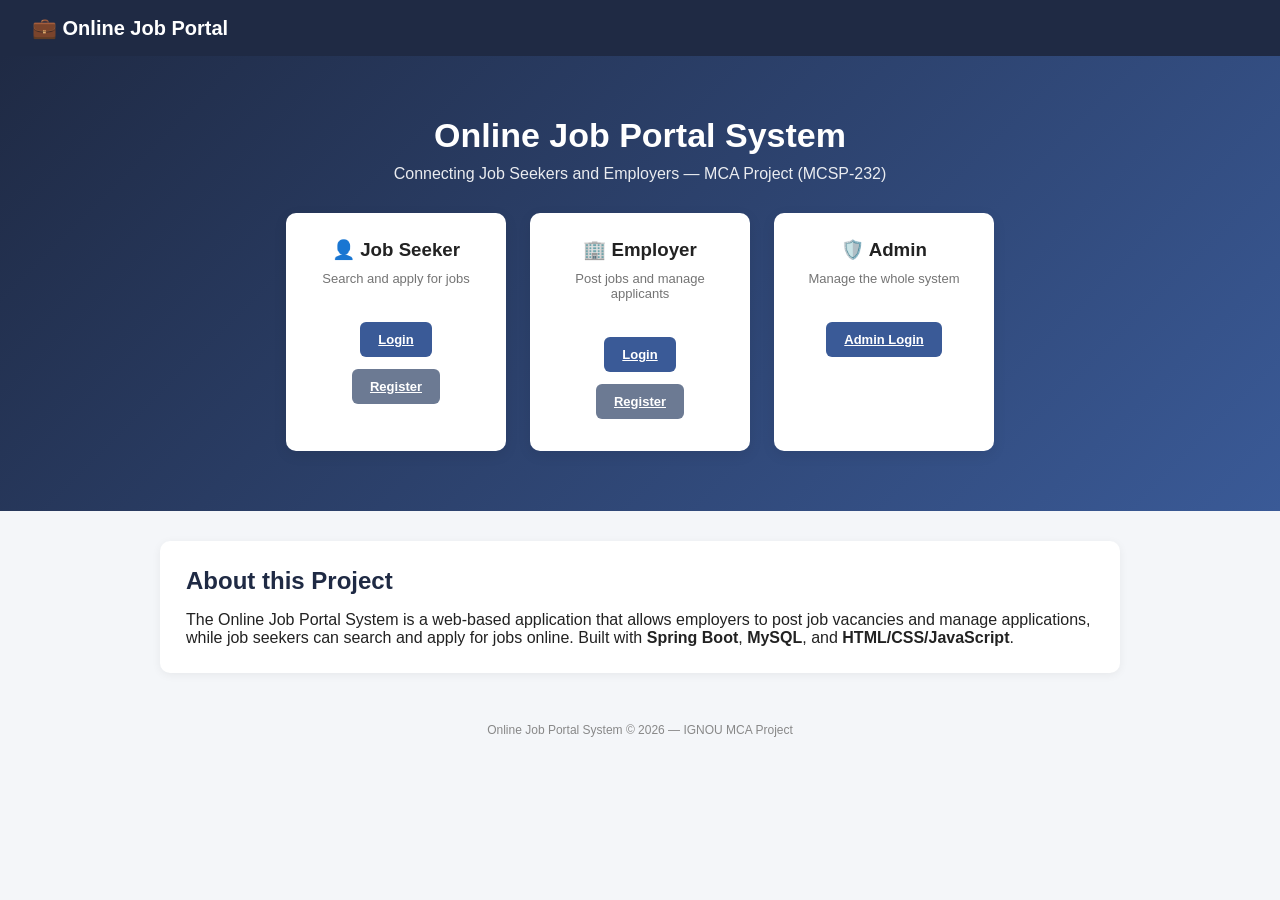
<file: src/main/resources/static/index.html>
<!DOCTYPE html>
<html lang="en">
<head>
<meta charset="UTF-8">
<meta name="viewport" content="width=device-width, initial-scale=1">
<title>Online Job Portal System</title>
<link rel="stylesheet" href="css/style.css">
</head>
<body>

<nav>
    <div class="brand">💼 Online Job Portal</div>
    <div></div>
</nav>

<div class="hero">
    <h1>Online Job Portal System</h1>
    <p>Connecting Job Seekers and Employers &mdash; MCA Project (MCSP-232)</p>

    <div class="role-cards">
        <div class="role-card">
            <h3>👤 Job Seeker</h3>
            <p style="font-size:13px;color:#666">Search and apply for jobs</p>
            <div>
                <a class="btn" href="pages/user-login.html">Login</a>
                <a class="btn secondary" href="pages/user-register.html">Register</a>
            </div>
        </div>

        <div class="role-card">
            <h3>🏢 Employer</h3>
            <p style="font-size:13px;color:#666">Post jobs and manage applicants</p>
            <div>
                <a class="btn" href="pages/employer-login.html">Login</a>
                <a class="btn secondary" href="pages/employer-register.html">Register</a>
            </div>
        </div>

        <div class="role-card">
            <h3>🛡️ Admin</h3>
            <p style="font-size:13px;color:#666">Manage the whole system</p>
            <div>
                <a class="btn" href="pages/admin-login.html">Admin Login</a>
            </div>
        </div>
    </div>
</div>

<div class="container">
    <div class="card">
        <h2>About this Project</h2>
        <p>The Online Job Portal System is a web-based application that allows employers to post job
        vacancies and manage applications, while job seekers can search and apply for jobs online.
        Built with <b>Spring Boot</b>, <b>MySQL</b>, and <b>HTML/CSS/JavaScript</b>.</p>
    </div>
</div>

<footer>Online Job Portal System &copy; 2026 — IGNOU MCA Project</footer>
</body>
</html>
</file>
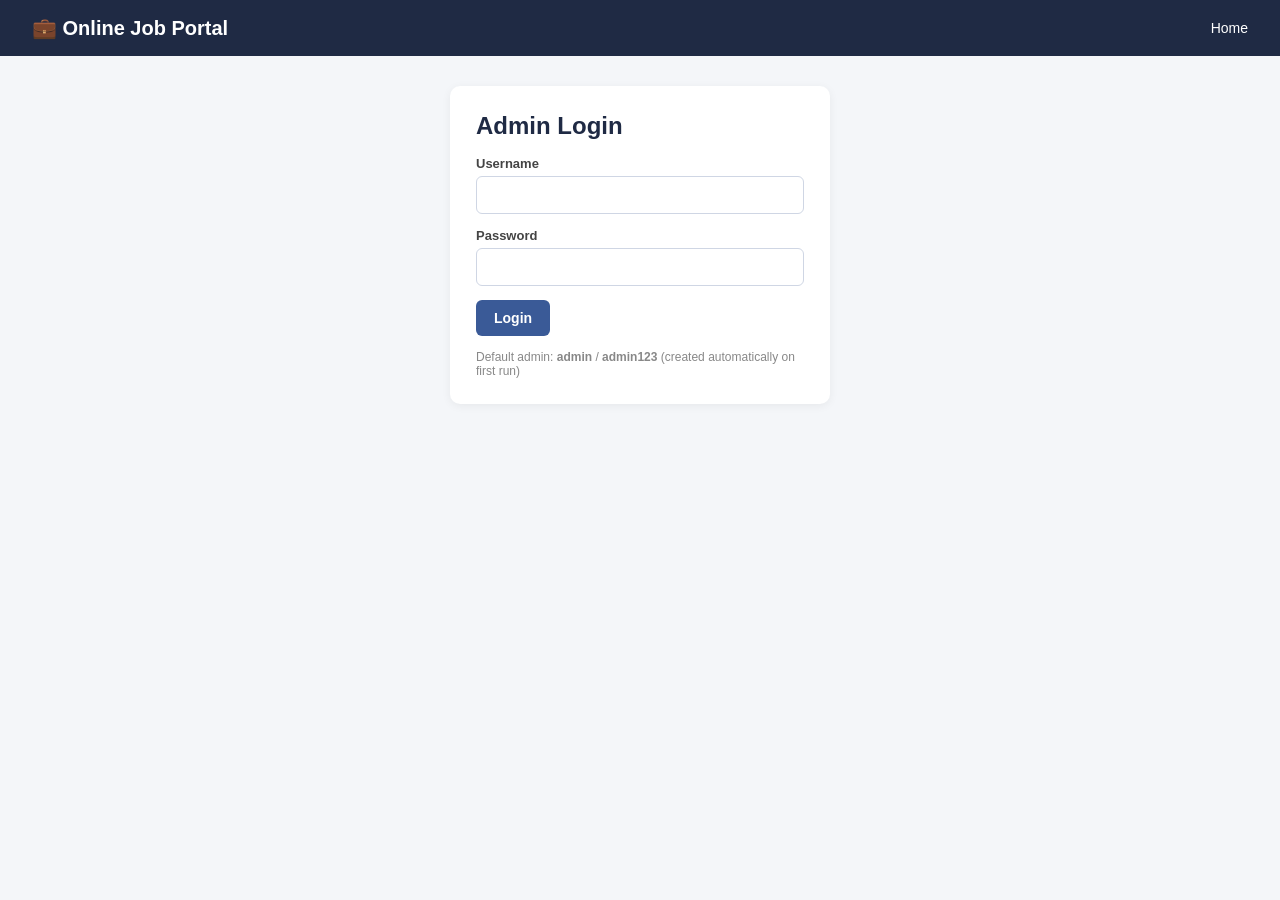
<file: src/main/resources/static/pages/admin-dashboard.html>
<!DOCTYPE html>
<html lang="en">
<head>
<meta charset="UTF-8">
<meta name="viewport" content="width=device-width, initial-scale=1.0">

<title>Admin Dashboard | Online Job Portal</title>

<link rel="stylesheet" href="../css/style.css">

<style>
    * {
        box-sizing: border-box;
    }

    body {
        margin: 0;
        font-family: Arial, Helvetica, sans-serif;
        background: #f4f7fb;
        color: #1f2937;
    }

    /* ================= NAVBAR ================= */

    nav {
        height: 70px;
        background: linear-gradient(135deg, #1e3a8a, #2563eb);
        color: white;
        display: flex;
        align-items: center;
        justify-content: space-between;
        padding: 0 35px;
        box-shadow: 0 3px 12px rgba(0,0,0,0.12);
        position: sticky;
        top: 0;
        z-index: 100;
    }

    .brand {
        font-size: 22px;
        font-weight: 700;
    }

    .admin-right {
        display: flex;
        align-items: center;
        gap: 20px;
    }

    #welcome {
        font-size: 15px;
        font-weight: 500;
    }

    #logoutLink {
        color: white;
        text-decoration: none;
        padding: 9px 16px;
        border: 1px solid rgba(255,255,255,0.5);
        border-radius: 8px;
        transition: 0.3s;
    }

    #logoutLink:hover {
        background: white;
        color: #1e3a8a;
    }

    /* ================= MAIN ================= */

    .dashboard {
        max-width: 1400px;
        margin: 0 auto;
        padding: 30px;
    }

    .dashboard-header {
        margin-bottom: 25px;
    }

    .dashboard-header h1 {
        margin: 0 0 7px;
        font-size: 30px;
        color: #111827;
    }

    .dashboard-header p {
        margin: 0;
        color: #6b7280;
    }

    /* ================= STAT CARDS ================= */

    .stats-grid {
        display: grid;
        grid-template-columns: repeat(4, 1fr);
        gap: 20px;
        margin-bottom: 30px;
    }

    .stat-card {
        background: white;
        border-radius: 15px;
        padding: 22px;
        display: flex;
        align-items: center;
        gap: 18px;
        box-shadow: 0 5px 20px rgba(15, 23, 42, 0.07);
        border: 1px solid #e5e7eb;
        transition: transform 0.2s, box-shadow 0.2s;
    }

    .stat-card:hover {
        transform: translateY(-3px);
        box-shadow: 0 10px 25px rgba(15, 23, 42, 0.12);
    }

    .stat-icon {
        width: 55px;
        height: 55px;
        border-radius: 13px;
        display: flex;
        align-items: center;
        justify-content: center;
        font-size: 25px;
        background: #eff6ff;
    }

    .stat-info h3 {
        margin: 0;
        font-size: 28px;
        color: #111827;
    }

    .stat-info p {
        margin: 5px 0 0;
        color: #6b7280;
        font-size: 14px;
    }

    /* ================= SECTIONS ================= */

    .card {
        background: white;
        border-radius: 15px;
        margin-bottom: 25px;
        padding: 25px;
        border: 1px solid #e5e7eb;
        box-shadow: 0 5px 20px rgba(15, 23, 42, 0.06);
        overflow-x: auto;
    }

    .top-bar {
        display: flex;
        align-items: center;
        justify-content: space-between;
        margin-bottom: 20px;
    }

    .top-bar h2 {
        margin: 0;
        font-size: 21px;
        color: #111827;
    }

    /* ================= BUTTONS ================= */

    .btn {
        border: none;
        border-radius: 7px;
        padding: 9px 15px;
        cursor: pointer;
        font-size: 13px;
        font-weight: 600;
        transition: 0.2s;
    }

    .btn.secondary {
        background: #eff6ff;
        color: #2563eb;
    }

    .btn.secondary:hover {
        background: #dbeafe;
    }

    .btn.danger {
        background: #fee2e2;
        color: #dc2626;
    }

    .btn.danger:hover {
        background: #dc2626;
        color: white;
    }

    /* ================= TABLE ================= */

    table {
        width: 100%;
        border-collapse: collapse;
        min-width: 650px;
    }

    thead {
        background: #f8fafc;
    }

    th {
        text-align: left;
        padding: 14px 15px;
        font-size: 13px;
        color: #475569;
        border-bottom: 1px solid #e5e7eb;
    }

    td {
        padding: 14px 15px;
        font-size: 14px;
        border-bottom: 1px solid #f1f5f9;
        color: #374151;
    }

    tbody tr:hover {
        background: #f8fafc;
    }

    /* ================= STATUS ================= */

    .badge {
        display: inline-block;
        padding: 5px 11px;
        border-radius: 20px;
        font-size: 12px;
        font-weight: 600;
        text-transform: capitalize;
    }

    .badge.Applied {
        background: #dbeafe;
        color: #1d4ed8;
    }

    .badge.Shortlisted {
        background: #fef3c7;
        color: #b45309;
    }

    .badge.Rejected {
        background: #fee2e2;
        color: #dc2626;
    }

    .badge.Accepted {
        background: #dcfce7;
        color: #15803d;
    }

    /* ================= EMPTY MESSAGE ================= */

    .empty-row {
        text-align: center;
        padding: 25px;
        color: #9ca3af;
    }

    /* ================= RESPONSIVE ================= */

    @media (max-width: 1000px) {
        .stats-grid {
            grid-template-columns: repeat(2, 1fr);
        }
    }

    @media (max-width: 650px) {
        nav {
            padding: 0 15px;
        }

        .brand {
            font-size: 17px;
        }

        #welcome {
            display: none;
        }

        .dashboard {
            padding: 18px;
        }

        .stats-grid {
            grid-template-columns: 1fr;
        }

        .dashboard-header h1 {
            font-size: 25px;
        }

        .card {
            padding: 18px;
        }
    }
</style>
</head>

<body>

<!-- ================= NAVBAR ================= -->

<nav>
    <div class="brand">💼 Online Job Portal</div>

    <div class="admin-right">
        <span id="welcome"></span>
        <a href="#" id="logoutLink">Logout</a>
    </div>
</nav>


<!-- ================= DASHBOARD ================= -->

<div class="dashboard">

    <div class="dashboard-header">
        <h1>Admin Dashboard</h1>
        <p>Manage users, employers, jobs and applications from one place.</p>
    </div>


    <!-- ================= STATISTICS ================= -->

    <div class="stats-grid">

        <div class="stat-card">
            <div class="stat-icon">👨‍💼</div>
            <div class="stat-info">
                <h3 id="totalUsers">0</h3>
                <p>Job Seekers</p>
            </div>
        </div>

        <div class="stat-card">
            <div class="stat-icon">🏢</div>
            <div class="stat-info">
                <h3 id="totalEmployers">0</h3>
                <p>Employers</p>
            </div>
        </div>

        <div class="stat-card">
            <div class="stat-icon">💼</div>
            <div class="stat-info">
                <h3 id="totalJobs">0</h3>
                <p>Total Jobs</p>
            </div>
        </div>

        <div class="stat-card">
            <div class="stat-icon">📄</div>
            <div class="stat-info">
                <h3 id="totalApplications">0</h3>
                <p>Applications</p>
            </div>
        </div>

    </div>


    <!-- ================= JOB SEEKERS ================= -->

    <div class="card">

        <div class="top-bar">
            <h2>👨‍💼 Job Seekers</h2>
            <button class="btn secondary" id="refreshUsers">Refresh</button>
        </div>

        <table>
            <thead>
                <tr>
                    <th>Name</th>
                    <th>Email</th>
                    <th>Phone</th>
                    <th>Action</th>
                </tr>
            </thead>

            <tbody id="userRows"></tbody>
        </table>

    </div>


    <!-- ================= EMPLOYERS ================= -->

    <div class="card">

        <div class="top-bar">
            <h2>🏢 Employers</h2>
            <button class="btn secondary" id="refreshEmployers">Refresh</button>
        </div>

        <table>
            <thead>
                <tr>
                    <th>Company</th>
                    <th>Email</th>
                    <th>Location</th>
                    <th>Action</th>
                </tr>
            </thead>

            <tbody id="empRows"></tbody>
        </table>

    </div>


    <!-- ================= JOBS ================= -->

    <div class="card">

        <div class="top-bar">
            <h2>💼 All Jobs</h2>
            <button class="btn secondary" id="refreshJobs">Refresh</button>
        </div>

        <table>
            <thead>
                <tr>
                    <th>Title</th>
                    <th>Company</th>
                    <th>Location</th>
                    <th>Posted</th>
                </tr>
            </thead>

            <tbody id="jobRows"></tbody>
        </table>

    </div>


    <!-- ================= APPLICATIONS ================= -->

    <div class="card">

        <div class="top-bar">
            <h2>📄 All Applications</h2>
            <button class="btn secondary" id="refreshApps">Refresh</button>
        </div>

        <table>
            <thead>
                <tr>
                    <th>Applicant</th>
                    <th>Job</th>
                    <th>Company</th>
                    <th>Status</th>
                </tr>
            </thead>

            <tbody id="appRows"></tbody>
        </table>

    </div>

</div>


<!-- ================= JAVASCRIPT ================= -->

<script src="../js/api.js"></script>

<script>

const session = requireSession('ADMIN', 'admin-login.html');

document.getElementById('welcome').textContent =
    'Hi, ' + (session ? session.name : 'Admin');


/* ================= LOGOUT ================= */

document.getElementById('logoutLink').addEventListener('click', () => {

    clearSession();

    window.location.href = '../index.html';

});


/* ================= LOAD USERS ================= */

async function loadUsers() {

    const users = await apiGet('/admin/users');

    const rows = document.getElementById('userRows');

    rows.innerHTML = '';

    document.getElementById('totalUsers').textContent = users.length;

    if (!users.length) {

        rows.innerHTML =
            '<tr><td colspan="4" class="empty-row">No job seekers found</td></tr>';

        return;
    }

    users.forEach(u => {

        rows.innerHTML += `
            <tr>
                <td>${u.name}</td>
                <td>${u.email}</td>
                <td>${u.phone || '-'}</td>

                <td>
                    <button
                        class="btn danger"
                        onclick="deleteUser(${u.userId})">
                        Delete
                    </button>
                </td>
            </tr>
        `;

    });

}


/* ================= LOAD EMPLOYERS ================= */

async function loadEmployers() {

    const emps = await apiGet('/admin/employers');

    const rows = document.getElementById('empRows');

    rows.innerHTML = '';

    document.getElementById('totalEmployers').textContent = emps.length;

    if (!emps.length) {

        rows.innerHTML =
            '<tr><td colspan="4" class="empty-row">No employers found</td></tr>';

        return;
    }

    emps.forEach(e => {

        rows.innerHTML += `
            <tr>

                <td>${e.companyName}</td>

                <td>${e.email}</td>

                <td>${e.location || '-'}</td>

                <td>
                    <button
                        class="btn danger"
                        onclick="deleteEmployer(${e.empId})">
                        Delete
                    </button>
                </td>

            </tr>
        `;

    });

}


/* ================= LOAD JOBS ================= */

async function loadJobs() {

    const jobs = await apiGet('/jobs');

    const rows = document.getElementById('jobRows');

    rows.innerHTML = '';

    document.getElementById('totalJobs').textContent = jobs.length;

    if (!jobs.length) {

        rows.innerHTML =
            '<tr><td colspan="4" class="empty-row">No jobs found</td></tr>';

        return;
    }

    jobs.forEach(j => {

        rows.innerHTML += `
            <tr>

                <td>${j.title}</td>

                <td>
                    ${j.company || j.employer?.companyName || '-'}
                </td>

                <td>${j.location || '-'}</td>

                <td>${j.postedDate || '-'}</td>

            </tr>
        `;

    });

}


/* ================= LOAD APPLICATIONS ================= */

async function loadApplications() {

    const apps = await apiGet('/applications');

    const rows = document.getElementById('appRows');

    rows.innerHTML = '';

    document.getElementById('totalApplications').textContent =
        apps.length;

    if (!apps.length) {

        rows.innerHTML =
            '<tr><td colspan="4" class="empty-row">No applications found</td></tr>';

        return;
    }

    apps.forEach(a => {

        rows.innerHTML += `
            <tr>

                <td>${a.user?.name || '-'}</td>

                <td>${a.job?.title || '-'}</td>

                <td>${a.job?.company || '-'}</td>

                <td>
                    <span class="badge ${a.status}">
                        ${a.status}
                    </span>
                </td>

            </tr>
        `;

    });

}


/* ================= DELETE USER ================= */

async function deleteUser(id) {

    if (!confirm('Delete this job seeker?')) return;

    await apiDelete('/admin/users/' + id);

    loadUsers();

}


/* ================= DELETE EMPLOYER ================= */

async function deleteEmployer(id) {

    if (!confirm('Delete this employer?')) return;

    await apiDelete('/admin/employers/' + id);

    loadEmployers();

}


/* ================= REFRESH BUTTONS ================= */

document
    .getElementById('refreshUsers')
    .addEventListener('click', loadUsers);

document
    .getElementById('refreshEmployers')
    .addEventListener('click', loadEmployers);

document
    .getElementById('refreshJobs')
    .addEventListener('click', loadJobs);

document
    .getElementById('refreshApps')
    .addEventListener('click', loadApplications);


/* ================= INITIAL LOAD ================= */

loadUsers();
loadEmployers();
loadJobs();
loadApplications();

</script>

</body>
</html>
</file>
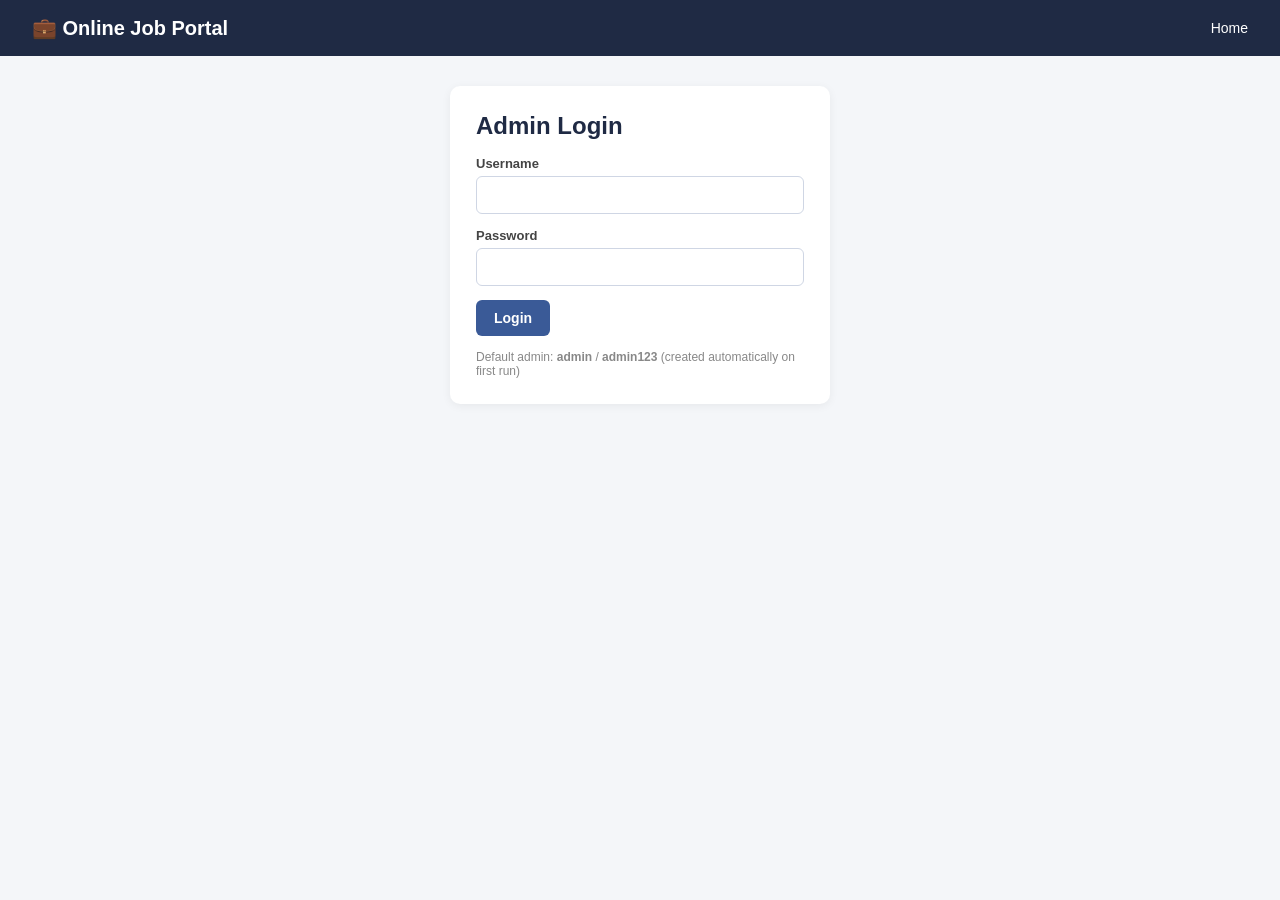
<file: src/main/resources/static/pages/admin-login.html>
<!DOCTYPE html>
<html lang="en">
<head>
<meta charset="UTF-8"><meta name="viewport" content="width=device-width, initial-scale=1">
<title>Admin Login</title>
<link rel="stylesheet" href="../css/style.css">
</head>
<body>
<nav>
    <div class="brand">💼 Online Job Portal</div>
    <div><a href="../index.html">Home</a></div>
</nav>
<div class="container" style="max-width:420px;">
    <div class="card">
        <h2>Admin Login</h2>
        <form id="loginForm">
            <div class="field"><label>Username</label><input type="text" id="username" required></div>
            <div class="field"><label>Password</label><input type="password" id="password" required></div>
            <button type="submit">Login</button>
        </form>
        <div id="msg" class="msg hidden"></div>
        <p style="margin-top:14px;font-size:12px;color:#888;">Default admin: <b>admin</b> / <b>admin123</b> (created automatically on first run)</p>
    </div>
</div>
<script src="../js/api.js"></script>
<script>
document.getElementById('loginForm').addEventListener('submit', async (e) => {
    e.preventDefault();
    const msg = document.getElementById('msg');
    try {
        const res = await apiPost('/auth/login/admin', {
            username: document.getElementById('username').value,
            password: document.getElementById('password').value
        });
        if (res.success) {
            saveSession({ role: 'ADMIN', id: res.id, name: res.name });
            window.location.href = 'admin-dashboard.html';
        } else {
            showMsg(msg, res.message, 'error');
        }
    } catch (err) {
        showMsg(msg, err.message, 'error');
    }
});
</script>
</body>
</html>
</file>
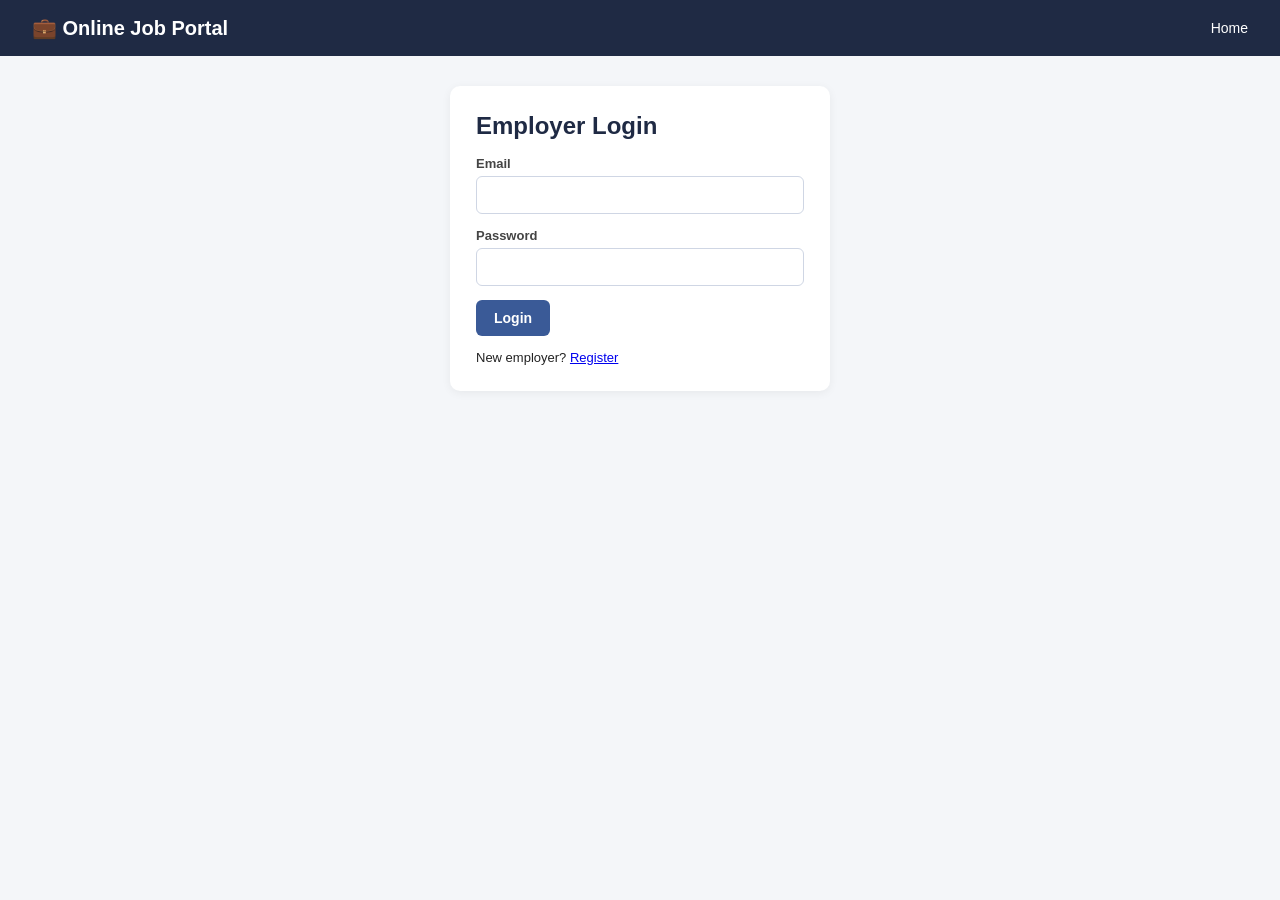
<file: src/main/resources/static/pages/employer-dashboard.html>
<!DOCTYPE html>
<html lang="en">
<head>
<meta charset="UTF-8"><meta name="viewport" content="width=device-width, initial-scale=1">
<title>Employer Dashboard</title>
<link rel="stylesheet" href="../css/style.css">
</head>
<body>
<nav>
    <div class="brand">💼 Online Job Portal</div>
    <div>
        <span id="welcome" style="margin-right:12px;"></span>
        <a href="#" id="logoutLink">Logout</a>
    </div>
</nav>

<div class="container">
    <div class="card">
        <h2>Post a New Job</h2>
        <form id="jobForm">
            <div class="field"><label>Job Title</label><input type="text" id="title" required></div>
            <div class="field"><label>Description</label><textarea id="description" required></textarea></div>
            <div class="field"><label>Location</label><input type="text" id="location"></div>
            <div class="field"><label>Salary</label><input type="text" id="salary"></div>
            <button type="submit">Post Job</button>
        </form>
        <div id="msg" class="msg hidden"></div>
    </div>

    <div class="card">
        <div class="top-bar"><h2>My Job Postings</h2><button class="btn secondary" id="refreshJobs">Refresh</button></div>
        <div id="jobList"></div>
    </div>

    <div class="card">
        <h2>Applicants</h2>
        <p style="font-size:13px;color:#666;margin-bottom:10px;">Click "View Applicants" on a job above to load its applicants here.</p>
        <table>
            <thead><tr><th>Applicant</th><th>Email</th><th>Applied On</th><th>Status</th><th>Action</th></tr></thead>
            <tbody id="appRows"></tbody>
        </table>
    </div>
</div>

<script src="../js/api.js"></script>
<script>
const session = requireSession('EMPLOYER', 'employer-login.html');
document.getElementById('welcome').textContent = 'Hi, ' + (session ? session.name : '');
document.getElementById('logoutLink').addEventListener('click', () => { clearSession(); window.location.href = '../index.html'; });

document.getElementById('jobForm').addEventListener('submit', async (e) => {
    e.preventDefault();
    const msg = document.getElementById('msg');
    try {
        await apiPost('/jobs/post/' + session.id, {
            title: document.getElementById('title').value,
            description: document.getElementById('description').value,
            location: document.getElementById('location').value,
            salary: document.getElementById('salary').value
        });
        showMsg(msg, 'Job posted successfully!', 'success');
        e.target.reset();
        loadJobs();
    } catch (err) {
        showMsg(msg, err.message, 'error');
    }
});

async function loadJobs() {
    const jobs = await apiGet('/jobs/employer/' + session.id);
    const container = document.getElementById('jobList');
    container.innerHTML = '';
    if (jobs.length === 0) { container.innerHTML = '<p style="color:#888;">No jobs posted yet.</p>'; return; }
    jobs.forEach(job => {
        const div = document.createElement('div');
        div.className = 'job-item';
        div.innerHTML = `
            <h4>${job.title}</h4>
            <div class="meta">${job.location || ''} &middot; ${job.salary || 'Not disclosed'} &middot; Posted: ${job.postedDate || ''}</div>
            <button data-jobid="${job.jobId}" class="viewAppsBtn">View Applicants</button>
            <button data-jobid="${job.jobId}" class="btn danger deleteJobBtn">Delete</button>
        `;
        container.appendChild(div);
    });
    document.querySelectorAll('.viewAppsBtn').forEach(btn => btn.addEventListener('click', () => loadApplicants(btn.dataset.jobid)));
    document.querySelectorAll('.deleteJobBtn').forEach(btn => btn.addEventListener('click', async () => {
        if (!confirm('Delete this job?')) return;
        await apiDelete('/jobs/' + btn.dataset.jobid);
        loadJobs();
    }));
}

async function loadApplicants(jobId) {
    const apps = await apiGet('/applications/job/' + jobId);
    const rows = document.getElementById('appRows');
    rows.innerHTML = '';
    apps.forEach(app => {
        rows.innerHTML += `<tr>
            <td>${app.user?.name || '-'}</td>
            <td>${app.user?.email || '-'}</td>
            <td>${app.appliedDate || '-'}</td>
            <td><span class="badge ${app.status}">${app.status}</span></td>
            <td>
                <select data-appid="${app.appId}" class="statusSelect">
                    <option ${app.status==='Applied'?'selected':''}>Applied</option>
                    <option ${app.status==='Shortlisted'?'selected':''}>Shortlisted</option>
                    <option ${app.status==='Selected'?'selected':''}>Selected</option>
                    <option ${app.status==='Rejected'?'selected':''}>Rejected</option>
                </select>
            </td>
        </tr>`;
    });
    document.querySelectorAll('.statusSelect').forEach(sel => sel.addEventListener('change', async () => {
        await apiPut('/applications/' + sel.dataset.appid + '/status', { status: sel.value });
        loadApplicants(jobId);
    }));
}

document.getElementById('refreshJobs').addEventListener('click', loadJobs);
loadJobs();
</script>
</body>
</html>
</file>
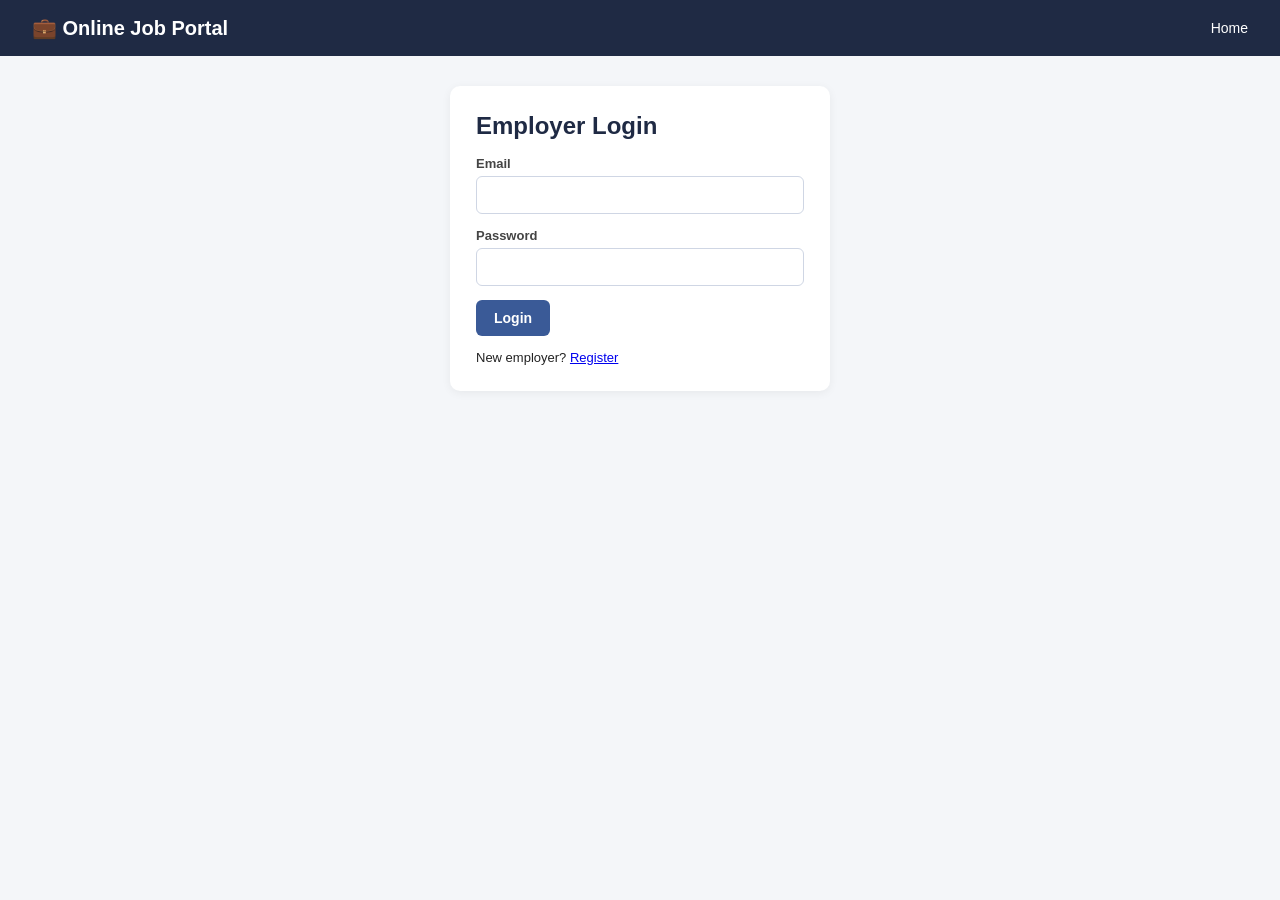
<file: src/main/resources/static/pages/employer-login.html>
<!DOCTYPE html>
<html lang="en">
<head>
<meta charset="UTF-8"><meta name="viewport" content="width=device-width, initial-scale=1">
<title>Employer Login</title>
<link rel="stylesheet" href="../css/style.css">
</head>
<body>
<nav>
    <div class="brand">💼 Online Job Portal</div>
    <div><a href="../index.html">Home</a></div>
</nav>
<div class="container" style="max-width:420px;">
    <div class="card">
        <h2>Employer Login</h2>
        <form id="loginForm">
            <div class="field"><label>Email</label><input type="email" id="email" required></div>
            <div class="field"><label>Password</label><input type="password" id="password" required></div>
            <button type="submit">Login</button>
        </form>
        <div id="msg" class="msg hidden"></div>
        <p style="margin-top:14px;font-size:13px;">New employer? <a href="employer-register.html">Register</a></p>
    </div>
</div>
<script src="../js/api.js"></script>
<script>
document.getElementById('loginForm').addEventListener('submit', async (e) => {
    e.preventDefault();
    const msg = document.getElementById('msg');
    try {
        const res = await apiPost('/auth/login/employer', {
            email: document.getElementById('email').value,
            password: document.getElementById('password').value
        });
        if (res.success) {
            saveSession({ role: 'EMPLOYER', id: res.id, name: res.name });
            window.location.href = 'employer-dashboard.html';
        } else {
            showMsg(msg, res.message, 'error');
        }
    } catch (err) {
        showMsg(msg, err.message, 'error');
    }
});
</script>
</body>
</html>
</file>
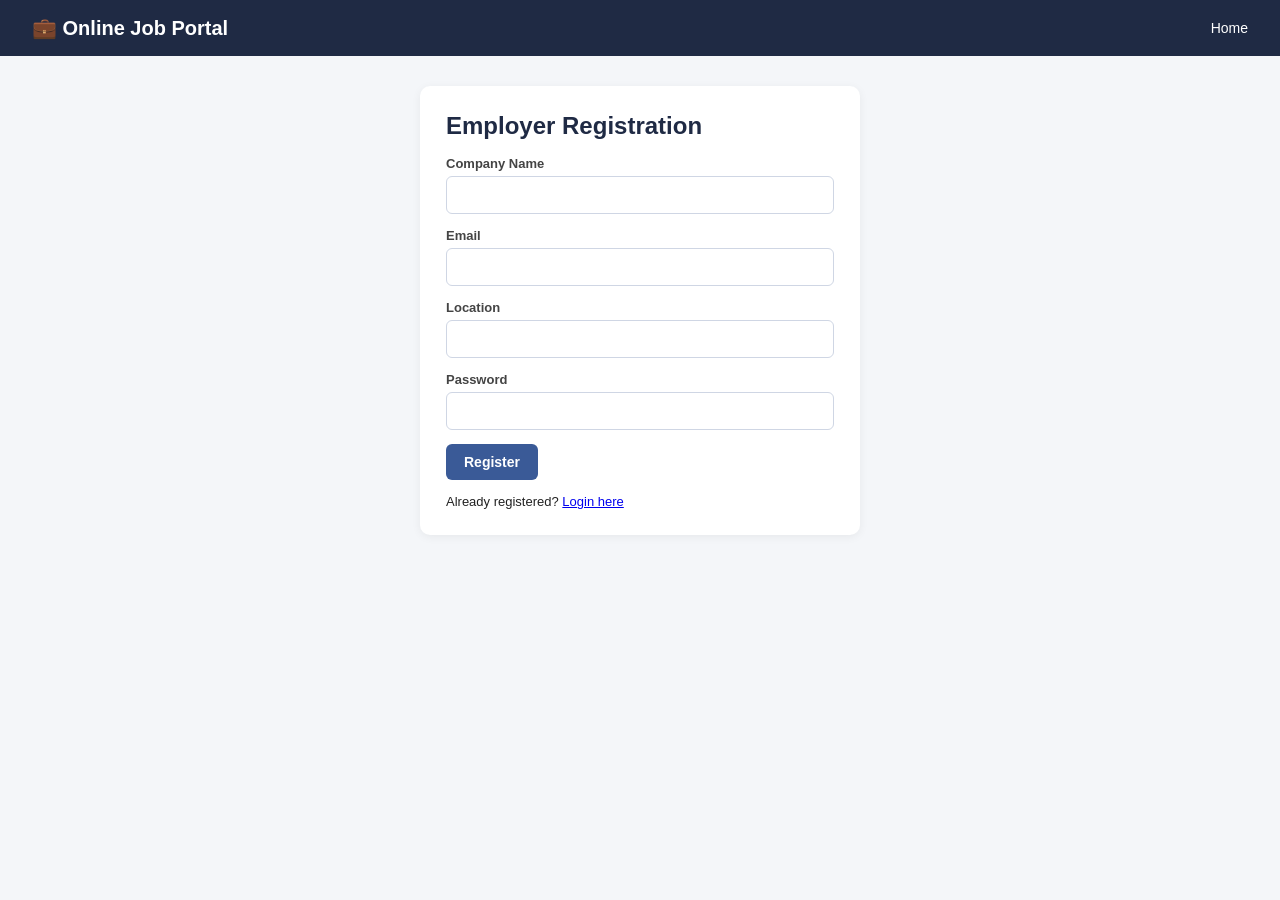
<file: src/main/resources/static/pages/employer-register.html>
<!DOCTYPE html>
<html lang="en">
<head>
<meta charset="UTF-8"><meta name="viewport" content="width=device-width, initial-scale=1">
<title>Employer Registration</title>
<link rel="stylesheet" href="../css/style.css">
</head>
<body>
<nav>
    <div class="brand">💼 Online Job Portal</div>
    <div><a href="../index.html">Home</a></div>
</nav>
<div class="container" style="max-width:480px;">
    <div class="card">
        <h2>Employer Registration</h2>
        <form id="regForm">
            <div class="field"><label>Company Name</label><input type="text" id="companyName" required></div>
            <div class="field"><label>Email</label><input type="email" id="email" required></div>
            <div class="field"><label>Location</label><input type="text" id="location"></div>
            <div class="field"><label>Password</label><input type="password" id="password" required></div>
            <button type="submit">Register</button>
        </form>
        <div id="msg" class="msg hidden"></div>
        <p style="margin-top:14px;font-size:13px;">Already registered? <a href="employer-login.html">Login here</a></p>
    </div>
</div>
<script src="../js/api.js"></script>
<script>
document.getElementById('regForm').addEventListener('submit', async (e) => {
    e.preventDefault();
    const msg = document.getElementById('msg');
    try {
        await apiPost('/auth/register/employer', {
            companyName: document.getElementById('companyName').value,
            email: document.getElementById('email').value,
            location: document.getElementById('location').value,
            password: document.getElementById('password').value
        });
        showMsg(msg, 'Registration successful! Redirecting to login...', 'success');
        setTimeout(() => window.location.href = 'employer-login.html', 1200);
    } catch (err) {
        showMsg(msg, err.message, 'error');
    }
});
</script>
</body>
</html>
</file>
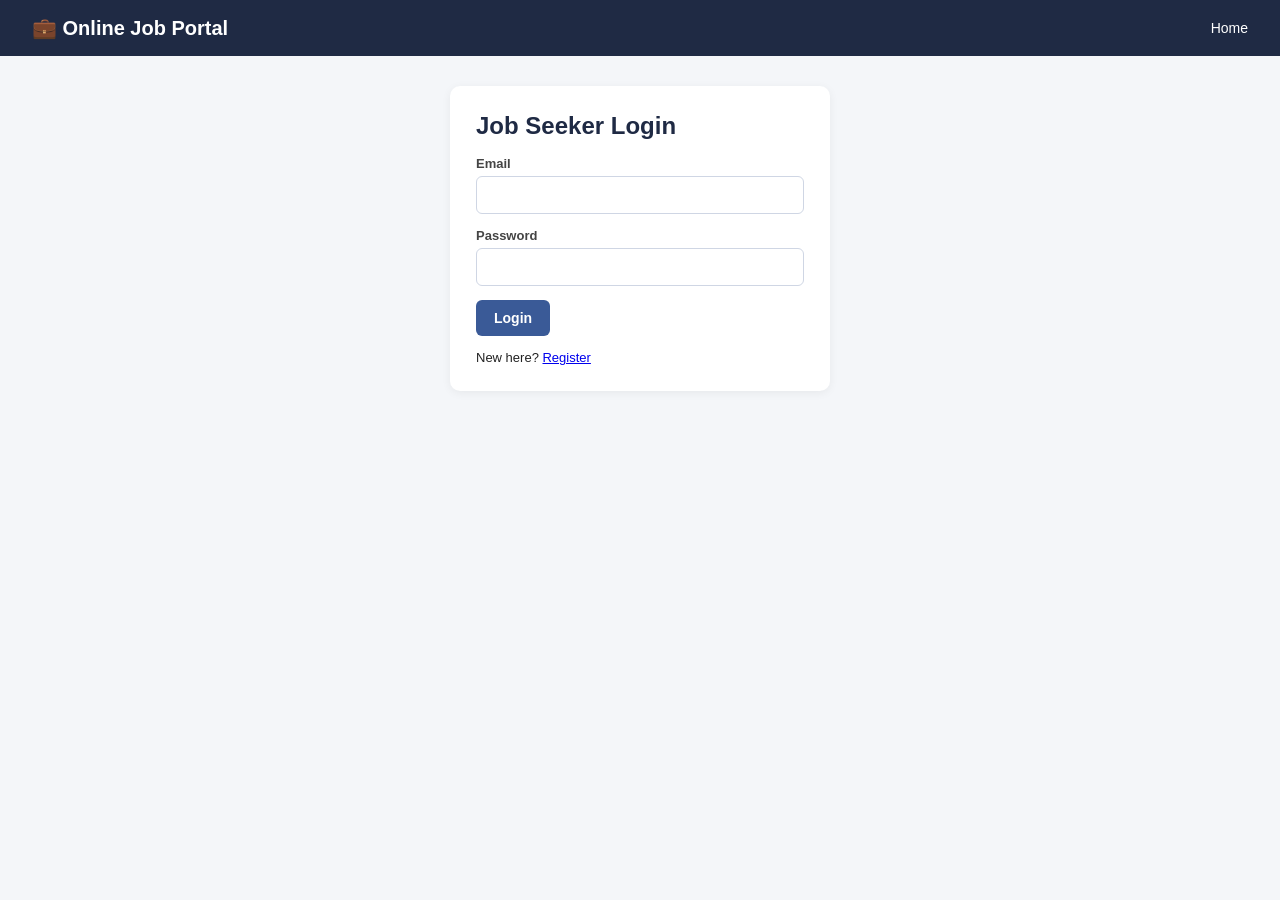
<file: src/main/resources/static/pages/jobseeker-dashboard.html>
<!DOCTYPE html>
<html lang="en">
<head>
<meta charset="UTF-8"><meta name="viewport" content="width=device-width, initial-scale=1">
<title>Job Seeker Dashboard</title>
<link rel="stylesheet" href="../css/style.css">
</head>
<body>
<nav>
    <div class="brand">💼 Online Job Portal</div>
    <div>
        <span id="welcome" style="margin-right:12px;"></span>
        <a href="#" id="logoutLink">Logout</a>
    </div>
</nav>

<div class="container">
    <div class="card">
        <h2>Search Jobs</h2>
        <div class="field" style="flex-direction:row; gap:10px;">
            <input type="text" id="keyword" placeholder="Search by title, location or company" style="flex:1;">
            <button id="searchBtn">Search</button>
        </div>
        <div id="jobList"></div>
    </div>

    <div class="card">
        <div class="top-bar"><h2>My Applications</h2><button class="btn secondary" id="refreshApps">Refresh</button></div>
        <table>
            <thead><tr><th>Job Title</th><th>Company</th><th>Applied On</th><th>Status</th></tr></thead>
            <tbody id="appRows"></tbody>
        </table>
    </div>
</div>

<script src="../js/api.js"></script>
<script>
const session = requireSession('USER', 'user-login.html');
document.getElementById('welcome').textContent = 'Hi, ' + (session ? session.name : '');
document.getElementById('logoutLink').addEventListener('click', () => { clearSession(); window.location.href = '../index.html'; });

async function loadJobs(keyword) {
    const jobs = await apiGet('/jobs/search' + (keyword ? '?keyword=' + encodeURIComponent(keyword) : ''));
    const container = document.getElementById('jobList');
    container.innerHTML = '';
    if (jobs.length === 0) { container.innerHTML = '<p style="color:#888;margin-top:10px;">No jobs found.</p>'; return; }
    jobs.forEach(job => {
        const div = document.createElement('div');
        div.className = 'job-item';
        div.innerHTML = `
            <h4>${job.title}</h4>
            <div class="meta">${job.company || ''} &middot; ${job.location || ''} &middot; ${job.salary || 'Not disclosed'}</div>
            <p style="font-size:13px;color:#555;">${job.description || ''}</p>
            <button data-jobid="${job.jobId}" class="applyBtn">Apply</button>
        `;
        container.appendChild(div);
    });
    document.querySelectorAll('.applyBtn').forEach(btn => {
        btn.addEventListener('click', async () => {
            try {
                await apiPost('/applications/apply?userId=' + session.id + '&jobId=' + btn.dataset.jobid, {});
                alert('Applied successfully!');
                loadApplications();
            } catch (err) {
                alert(err.message);
            }
        });
    });
}

async function loadApplications() {
    const apps = await apiGet('/applications/user/' + session.id);
    const rows = document.getElementById('appRows');
    rows.innerHTML = '';
    apps.forEach(app => {
        rows.innerHTML += `<tr>
            <td>${app.job?.title || '-'}</td>
            <td>${app.job?.company || '-'}</td>
            <td>${app.appliedDate || '-'}</td>
            <td><span class="badge ${app.status}">${app.status}</span></td>
        </tr>`;
    });
}

document.getElementById('searchBtn').addEventListener('click', () => loadJobs(document.getElementById('keyword').value));
document.getElementById('refreshApps').addEventListener('click', loadApplications);

loadJobs('');
loadApplications();
</script>
</body>
</html>
</file>
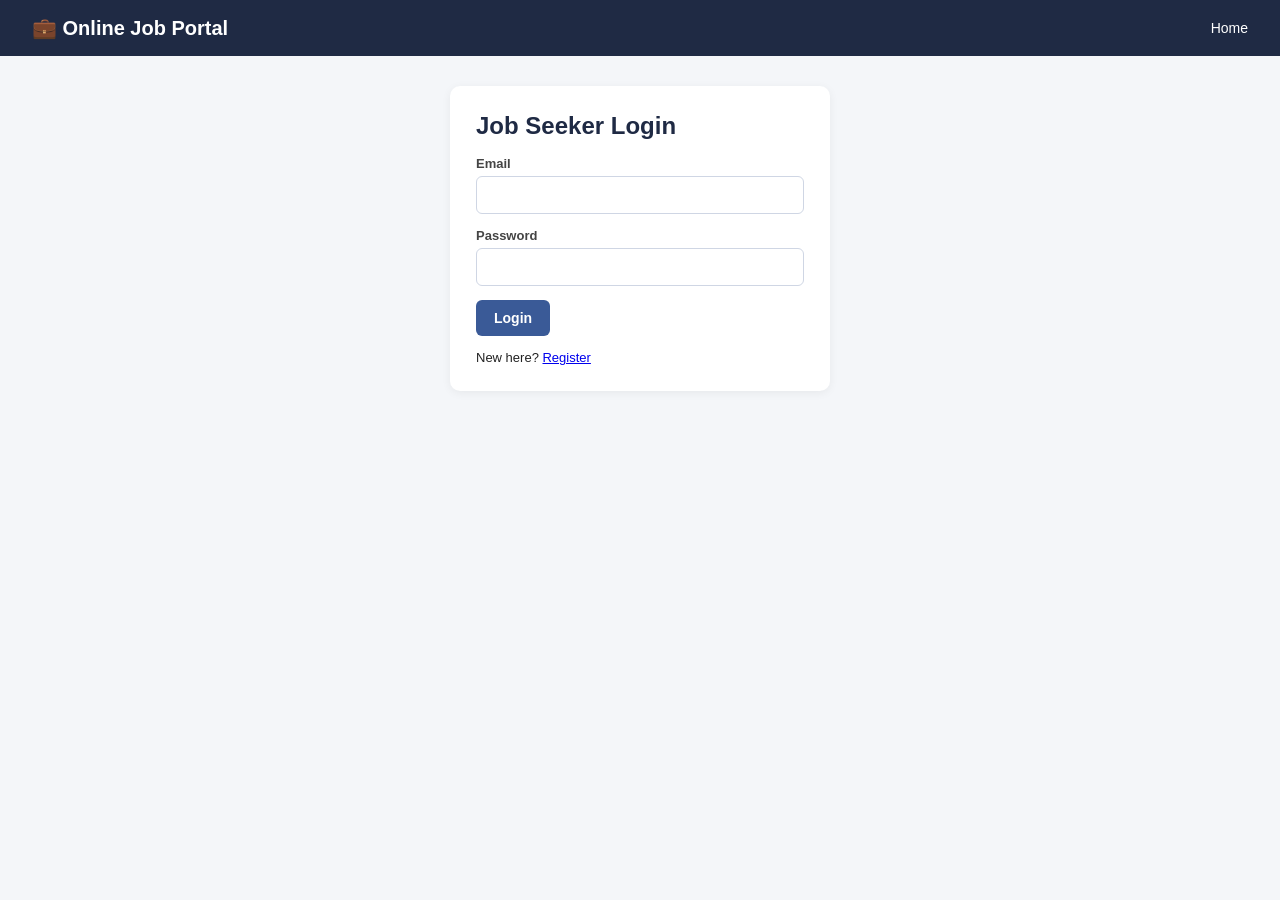
<file: src/main/resources/static/pages/user-login.html>
<!DOCTYPE html>
<html lang="en">
<head>
<meta charset="UTF-8"><meta name="viewport" content="width=device-width, initial-scale=1">
<title>Job Seeker Login</title>
<link rel="stylesheet" href="../css/style.css">
</head>
<body>
<nav>
    <div class="brand">💼 Online Job Portal</div>
    <div><a href="../index.html">Home</a></div>
</nav>
<div class="container" style="max-width:420px;">
    <div class="card">
        <h2>Job Seeker Login</h2>
        <form id="loginForm">
            <div class="field"><label>Email</label><input type="email" id="email" required></div>
            <div class="field"><label>Password</label><input type="password" id="password" required></div>
            <button type="submit">Login</button>
        </form>
        <div id="msg" class="msg hidden"></div>
        <p style="margin-top:14px;font-size:13px;">New here? <a href="user-register.html">Register</a></p>
    </div>
</div>
<script src="../js/api.js"></script>
<script>
document.getElementById('loginForm').addEventListener('submit', async (e) => {
    e.preventDefault();
    const msg = document.getElementById('msg');
    try {
        const res = await apiPost('/auth/login/user', {
            email: document.getElementById('email').value,
            password: document.getElementById('password').value
        });
        if (res.success) {
            saveSession({ role: 'USER', id: res.id, name: res.name });
            window.location.href = 'jobseeker-dashboard.html';
        } else {
            showMsg(msg, res.message, 'error');
        }
    } catch (err) {
        showMsg(msg, err.message, 'error');
    }
});
</script>
</body>
</html>
</file>
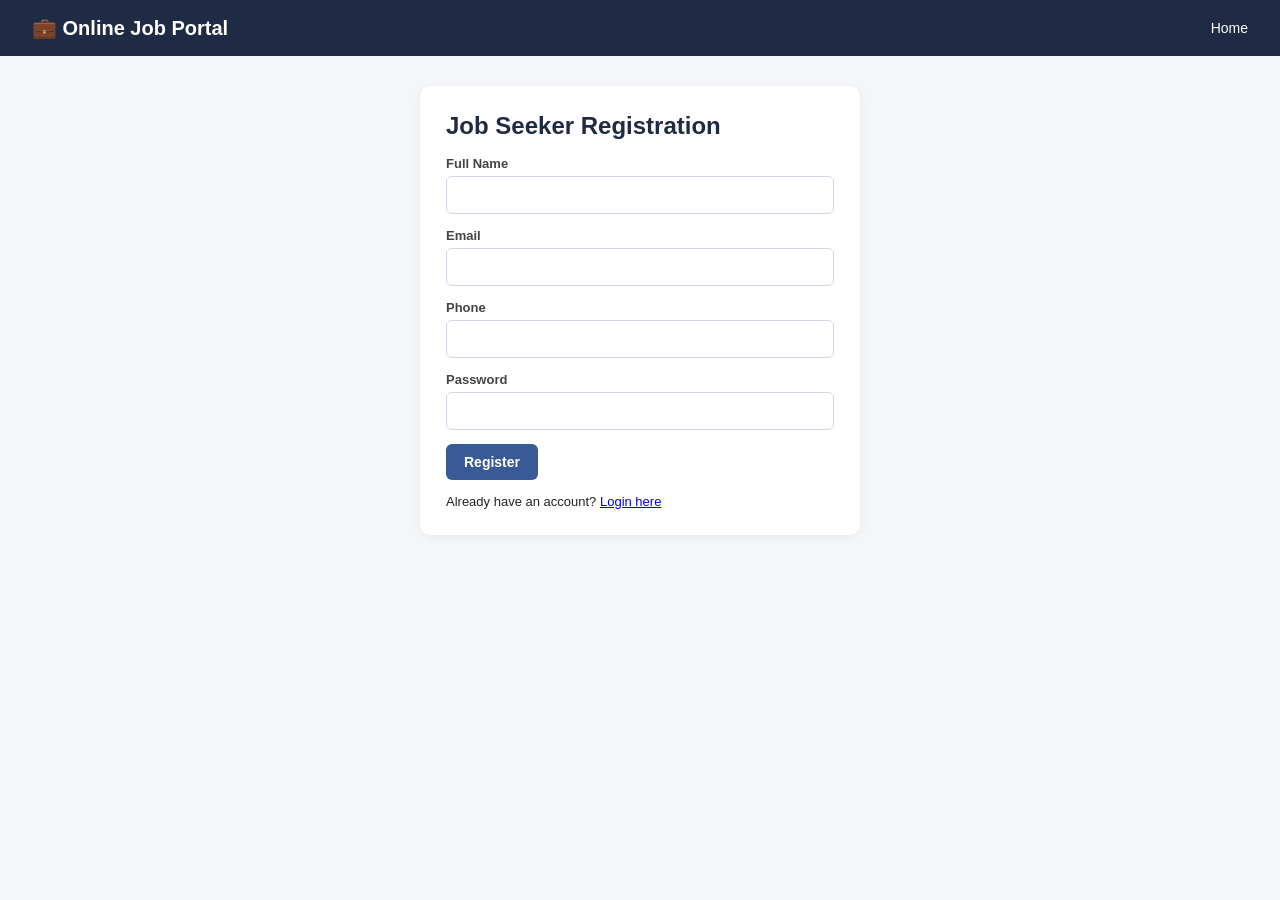
<file: src/main/resources/static/pages/user-register.html>
<!DOCTYPE html>
<html lang="en">
<head>
<meta charset="UTF-8"><meta name="viewport" content="width=device-width, initial-scale=1">
<title>Job Seeker Registration</title>
<link rel="stylesheet" href="../css/style.css">
</head>
<body>
<nav>
    <div class="brand">💼 Online Job Portal</div>
    <div><a href="../index.html">Home</a></div>
</nav>
<div class="container" style="max-width:480px;">
    <div class="card">
        <h2>Job Seeker Registration</h2>
        <form id="regForm">
            <div class="field"><label>Full Name</label><input type="text" id="name" required></div>
            <div class="field"><label>Email</label><input type="email" id="email" required></div>
            <div class="field"><label>Phone</label><input type="text" id="phone"></div>
            <div class="field"><label>Password</label><input type="password" id="password" required></div>
            <button type="submit">Register</button>
        </form>
        <div id="msg" class="msg hidden"></div>
        <p style="margin-top:14px;font-size:13px;">Already have an account? <a href="user-login.html">Login here</a></p>
    </div>
</div>
<script src="../js/api.js"></script>
<script>
document.getElementById('regForm').addEventListener('submit', async (e) => {
    e.preventDefault();
    const msg = document.getElementById('msg');
    try {
        await apiPost('/auth/register/user', {
            name: document.getElementById('name').value,
            email: document.getElementById('email').value,
            phone: document.getElementById('phone').value,
            password: document.getElementById('password').value
        });
        showMsg(msg, 'Registration successful! Redirecting to login...', 'success');
        setTimeout(() => window.location.href = 'user-login.html', 1200);
    } catch (err) {
        showMsg(msg, err.message, 'error');
    }
});
</script>
</body>
</html>
</file>
<file: src/main/resources/static/css/style.css>
* { box-sizing: border-box; margin: 0; padding: 0; font-family: 'Segoe UI', Arial, sans-serif; }

body {
    background: #f4f6f9;
    color: #222;
}

nav {
    background: #1f2a44;
    color: #fff;
    padding: 16px 32px;
    display: flex;
    justify-content: space-between;
    align-items: center;
}

nav .brand { font-size: 20px; font-weight: 700; }
nav a { color: #fff; text-decoration: none; margin-left: 20px; font-size: 14px; }
nav a:hover { text-decoration: underline; }

.container { max-width: 1000px; margin: 30px auto; padding: 0 20px; }

.hero {
    text-align: center;
    padding: 60px 20px;
    background: linear-gradient(135deg, #1f2a44, #3a5a97);
    color: #fff;
}
.hero h1 { font-size: 34px; margin-bottom: 10px; }
.hero p { font-size: 16px; opacity: .9; margin-bottom: 30px; }

.role-cards { display: flex; gap: 24px; justify-content: center; flex-wrap: wrap; margin-top: 20px; }
.role-card {
    background: #fff; color: #222; border-radius: 10px; padding: 26px; width: 220px;
    box-shadow: 0 4px 14px rgba(0,0,0,.08); text-align: center;
}
.role-card h3 { margin-bottom: 10px; }
.role-card a { display: inline-block; margin: 6px 4px; font-size: 13px; }

.card {
    background: #fff; border-radius: 10px; padding: 26px; box-shadow: 0 2px 10px rgba(0,0,0,.06);
    margin-bottom: 20px;
}

h2 { margin-bottom: 16px; color: #1f2a44; }

form .field { margin-bottom: 14px; display: flex; flex-direction: column; }
label { font-size: 13px; font-weight: 600; margin-bottom: 5px; color: #444; }
input, textarea, select {
    padding: 10px 12px; border: 1px solid #cfd6e4; border-radius: 6px; font-size: 14px;
}
textarea { min-height: 90px; resize: vertical; }

button, .btn {
    background: #3a5a97; color: #fff; border: none; padding: 10px 18px; border-radius: 6px;
    cursor: pointer; font-size: 14px; font-weight: 600;
}
button:hover, .btn:hover { background: #2c477c; }
.btn.secondary { background: #6c7a93; }
.btn.danger { background: #b23b3b; }

.msg { margin-top: 12px; font-size: 14px; padding: 10px; border-radius: 6px; }
.msg.success { background: #e2f7e6; color: #1c7a34; }
.msg.error { background: #fdeaea; color: #b23b3b; }

table { width: 100%; border-collapse: collapse; margin-top: 10px; }
th, td { text-align: left; padding: 10px 12px; border-bottom: 1px solid #e5e9f0; font-size: 14px; }
th { background: #f0f3f8; }

.badge { padding: 3px 10px; border-radius: 12px; font-size: 12px; font-weight: 600; }
.badge.Applied { background: #e6eefc; color: #2b5cb8; }
.badge.Shortlisted { background: #fff4e0; color: #9a6a00; }
.badge.Selected { background: #e2f7e6; color: #1c7a34; }
.badge.Rejected { background: #fdeaea; color: #b23b3b; }

.job-item { border-bottom: 1px solid #eee; padding: 14px 0; }
.job-item h4 { color: #1f2a44; }
.job-item .meta { font-size: 13px; color: #666; margin: 4px 0; }

.top-bar { display: flex; justify-content: space-between; align-items: center; margin-bottom: 10px; }
.hidden { display: none !important; }
footer { text-align: center; padding: 20px; font-size: 12px; color: #888; }
</file>
